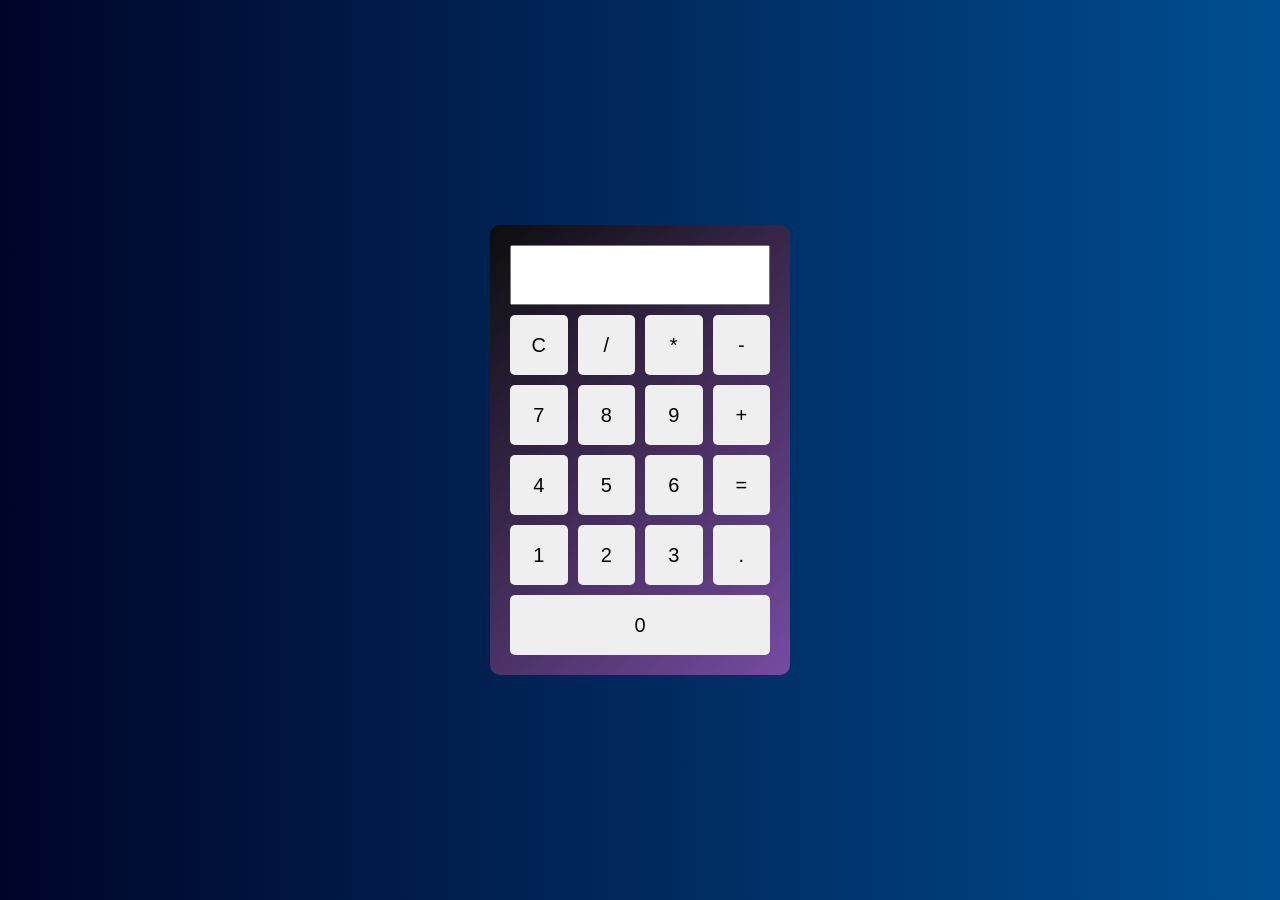
<file: index.html>
<!DOCTYPE html>
<html lang="en">
<head>
    <meta charset="UTF-8">
    <meta name="viewport" content="width=device-width, initial-scale=1.0">
    <title>Calculator</title>
    <link rel="stylesheet" href="style.css">
</head>
<body>

    <div class="calculator">
        <input type="text" id="display" readonly>

        <div class="buttons">
            <button onclick="clearDisplay()">C</button>
            <button onclick="appendValue('/')">/</button>
            <button onclick="appendValue('*')">*</button>
            <button onclick="appendValue('-')">-</button>

            <button onclick="appendValue('7')">7</button>
            <button onclick="appendValue('8')">8</button>
            <button onclick="appendValue('9')">9</button>
            <button onclick="appendValue('+')">+</button>

            <button onclick="appendValue('4')">4</button>
            <button onclick="appendValue('5')">5</button>
            <button onclick="appendValue('6')">6</button>
            <button onclick="calculate()">=</button>

            <button onclick="appendValue('1')">1</button>
            <button onclick="appendValue('2')">2</button>
            <button onclick="appendValue('3')">3</button>
            <button onclick="appendValue('.')">.</button>

            <button onclick="appendValue('0')" class="zero">0</button>
        </div>
    </div>

    <script src="script.js"></script>
</body>
</html>
</file>
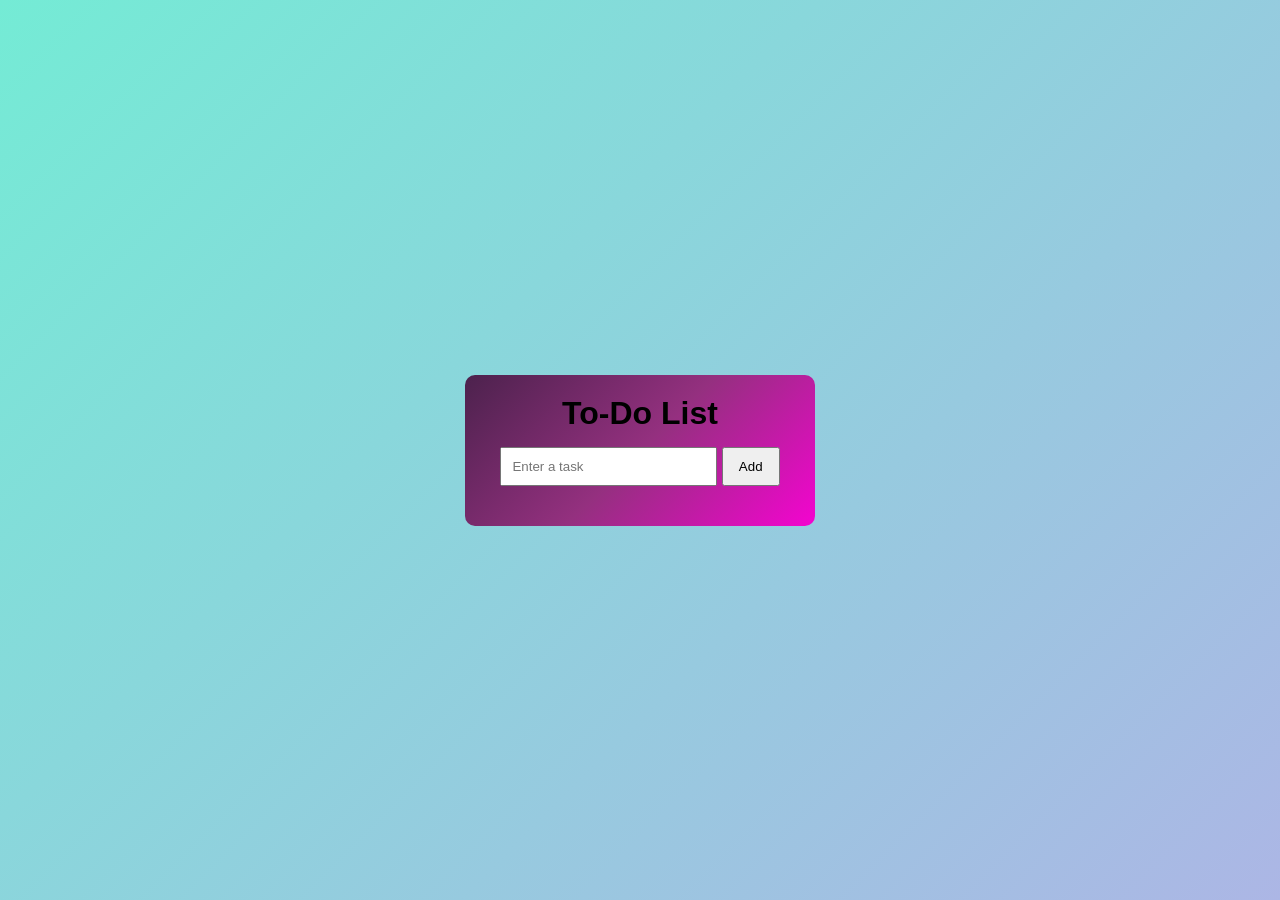
<file: index1.html>
<!DOCTYPE html>
<html lang="en">
<head>
    <meta charset="UTF-8">
    <meta name="viewport" content="width=device-width, initial-scale=1.0">
    <title>To-Do List</title>
    <link rel="stylesheet" href="style1.css">
</head>
<body>

    <div class="container">
        <h1>To-Do List</h1>

        <input type="text" id="taskInput" placeholder="Enter a task">
        <button onclick="addTask()">Add</button>

        <ul id="taskList"></ul>
    </div>

    <script src="todo.js"></script>
</body>
</html>
</file>
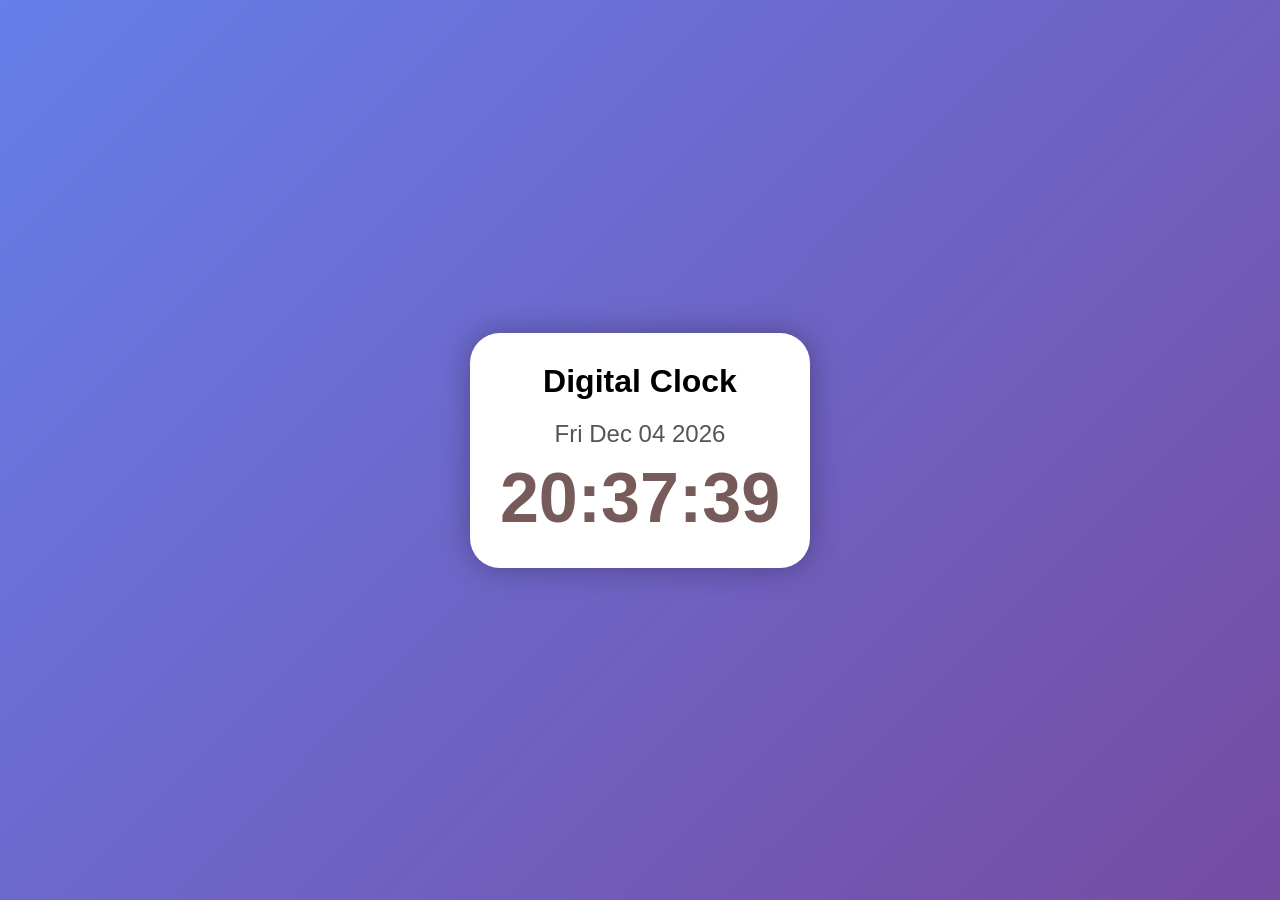
<file: index2.html>
<!DOCTYPE html>
<html lang="en">
<head>
    <meta charset="UTF-8">
    <meta name="viewport" content="width=device-width, initial-scale=1.0">
    <title>Digital Clock</title>
    <link rel="stylesheet" href="style2.css">
</head>
<body>

    <div class="clock-container">
        <h1>Digital Clock</h1>
        <div id="date"></div>
        <div id="clock">00:00:00</div>
    </div>

    <script src="clock.js"></script>
</body>
</html>
</file>
<file: style.css>
* {
    margin: 0;
    padding: 0;
    box-sizing: border-box;
}

body {
    background: linear-gradient(90deg, #000428, #004e92);
    display: flex;
    justify-content: center;
    align-items: center;
    height: 100vh;
    font-family: Arial, sans-serif;
}

.calculator {
    background: linear-gradient(135deg, #0d0d0d, #764ba2);
    padding: 20px;
    border-radius: 10px;
    width: 300px;
}

#display {
    width: 100%;
    height: 60px;
    font-size: 24px;
    text-align: right;
    padding: 10px;
    margin-bottom: 10px;
}

.buttons {
    display: grid;
    grid-template-columns: repeat(4, 1fr);
    gap: 10px;
}

button {
    height: 60px;
    font-size: 20px;
    border: none;
    border-radius: 5px;
    cursor: pointer;
    background-color: linear-gradient(135deg, #1910d2, #d5eb9f);
}

button:hover {
    background-color: #d45151;
}

.zero {
    grid-column: span 4;
}
</file>
<file: style1.css>
* {
    margin: 0;
    padding: 0;
    box-sizing: border-box;
}

body {
    font-family: Arial, sans-serif;
    background: linear-gradient(135deg, #74ebd5, #ACB6E5);
    display: flex;
    justify-content: center;
    align-items: center;
    height: 100vh;
}

.container {
    background: linear-gradient(135deg, #4c224d, #94307f, #f404d0);
    padding: 20px;
    border-radius: 10px;
    width: 350px;
    text-align: center;
}

h1 {
    margin-bottom: 15px;
}

input {
    width: 70%;
    padding: 10px;
}

button {
    padding: 10px 15px;
    cursor: pointer;
}

ul {
    list-style: none;
    margin-top: 20px;
}

li {
    background: linear-gradient(135deg, #1910d2, #f7faf0);
    padding: 10px;
    margin-top: 10px;
    display: flex;
    justify-content: space-between;
    align-items: center;
}

.delete-btn {
    background: red;
    color: white;
    border: none;
    padding: 5px 10px;
}
</file>
<file: style2.css>
* {
    margin: 0;
    padding: 0;
    box-sizing: border-box;
}

body {
    background: linear-gradient(135deg, #667eea, #764ba2);
    height: 100vh;
    display: flex;
    justify-content: center;
    align-items: center;
    font-family: Arial, sans-serif;
}

.clock-container {
    text-align: center;
    background: white;
    padding: 30px;
    border-radius: 30px;
    box-shadow: 0 0 30px rgba(0,0,0,0.3);
}

h1 {
    margin-bottom: 20px;
}

#clock {
    font-size: 70px;
    font-weight: bold;
    color: #775b5b;
}
#date {
    font-size: 24px;
    margin-bottom: 10px;
    color: #555;
}
</file>
